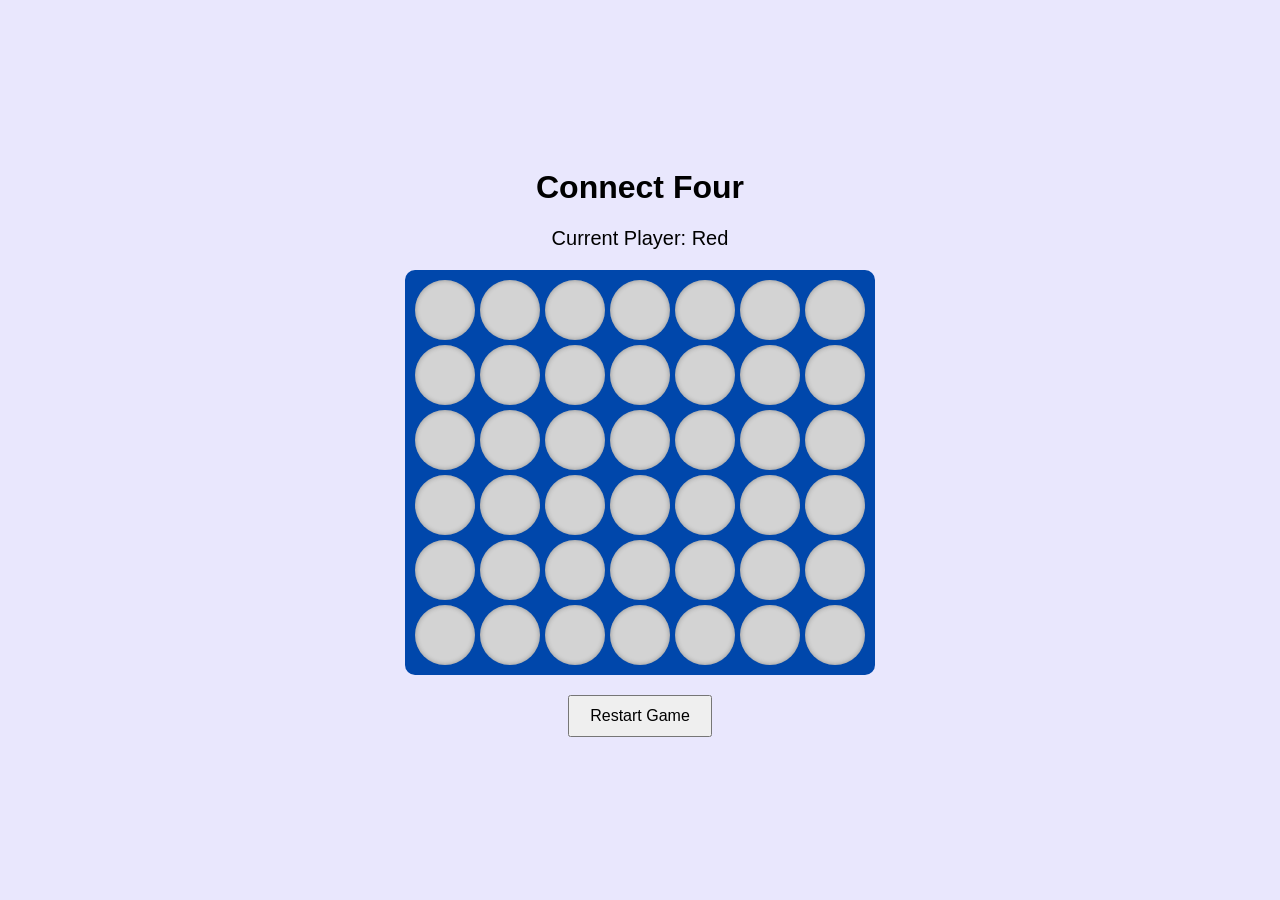
<file: HTML projects/connect four game/index.html>
<!DOCTYPE html>
<html lang="en">
  <head>
    <meta charset="UTF-8" />
    <meta name="viewport" content="width=device-width, initial-scale=1" />
    <title>Connect Four</title>
    <link rel="stylesheet" href="style.css" />
  </head>
  <body>
    <div id="game-container">
      <h1>Connect Four</h1>
      <div id="player-turn">
        Current Player: <span id="current-player">Red</span>
      </div>
      <div id="board"></div>
      <button id="reset-btn">Restart Game</button>
      <div id="message"></div>
    </div>

    <script src="index.js"></script>
  </body>
</html>
</file>
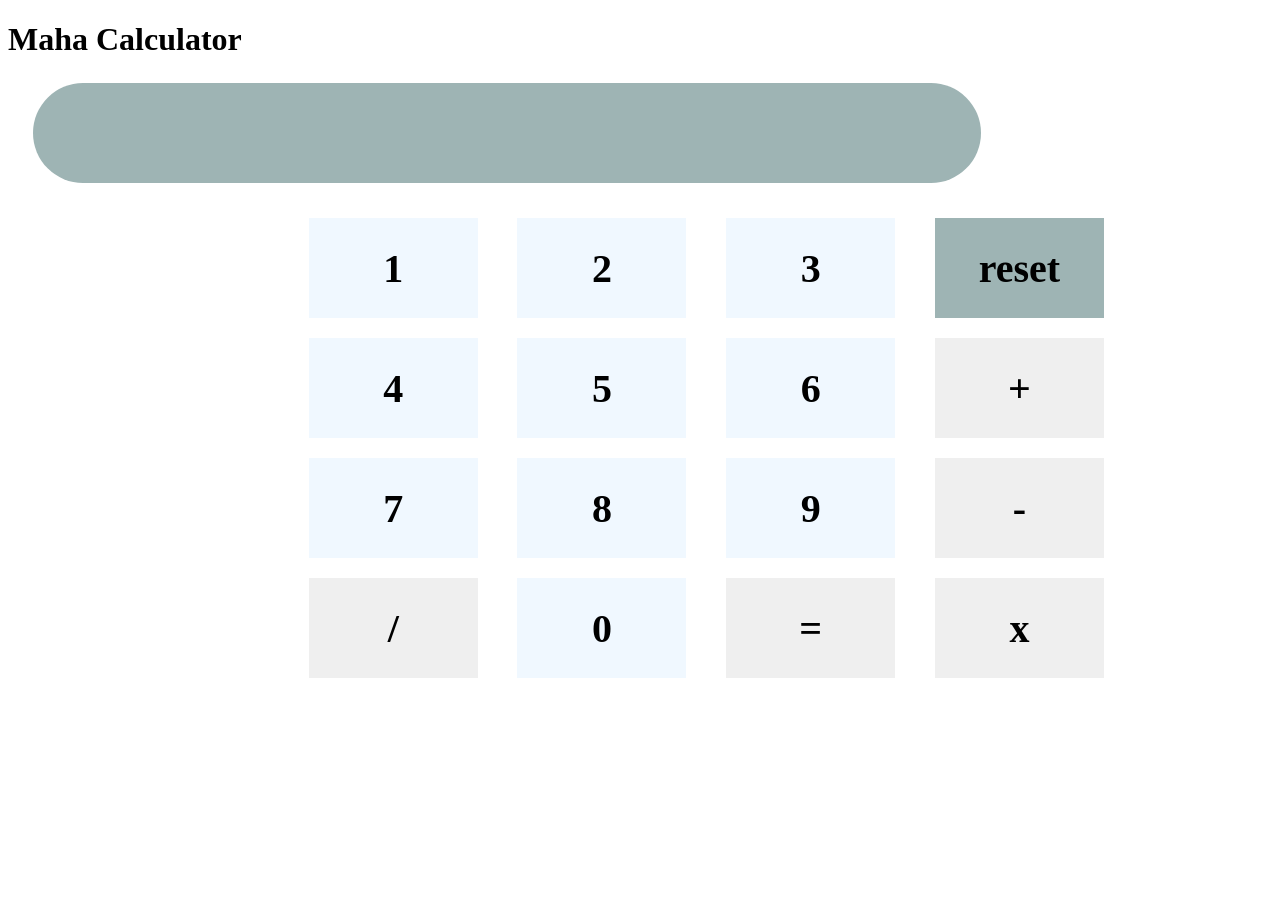
<file: HTML projects/Maha's  Calculator/index.html>
<!DOCTYPE html>
<html lang="en">
  <head>
    <meta charset="UTF-8" />
    <meta name="viewport" content="width=device-width, initial-scale=1.0" />
    <title>maha calculator</title>
    <link href="./style.css" rel="stylesheet" />
  </head>
  <body>
    <h1 class="item h1">Maha Calculator</h1>
    <div class="item shape"></div>
    <div class="allButtons">
      <button class="reset o item" id="reset">reset</button>

      <button class="equal o item" id="=">=</button>
      <button class="add o item" id="+">+</button>
      <button class="mines o item" id="-">-</button>
      <button class="times o item" id="*">x</button>
      <button class="divid o item" id="/">/</button>

      <button class="one n item" id="1">1</button>
      <button class="two n item" id="2">2</button>
      <button class="three n item" id="3">3</button>
      <button class="four n item" id="4">4</button>
      <button class="five n item" id="5">5</button>
      <button class="six n item" id="6">6</button>
      <button class="seven n item" id="7">7</button>
      <button class="eight n item" id="8">8</button>
      <button class="nine n item" id="9">9</button>
      <button class="zero n item" id="0">0</button>
    </div>
    <script src="https://ajax.googleapis.com/ajax/libs/jquery/3.3.1/jquery.min.js"></script>
    <script src="index.js"></script>
  </body>
</html>
</file>
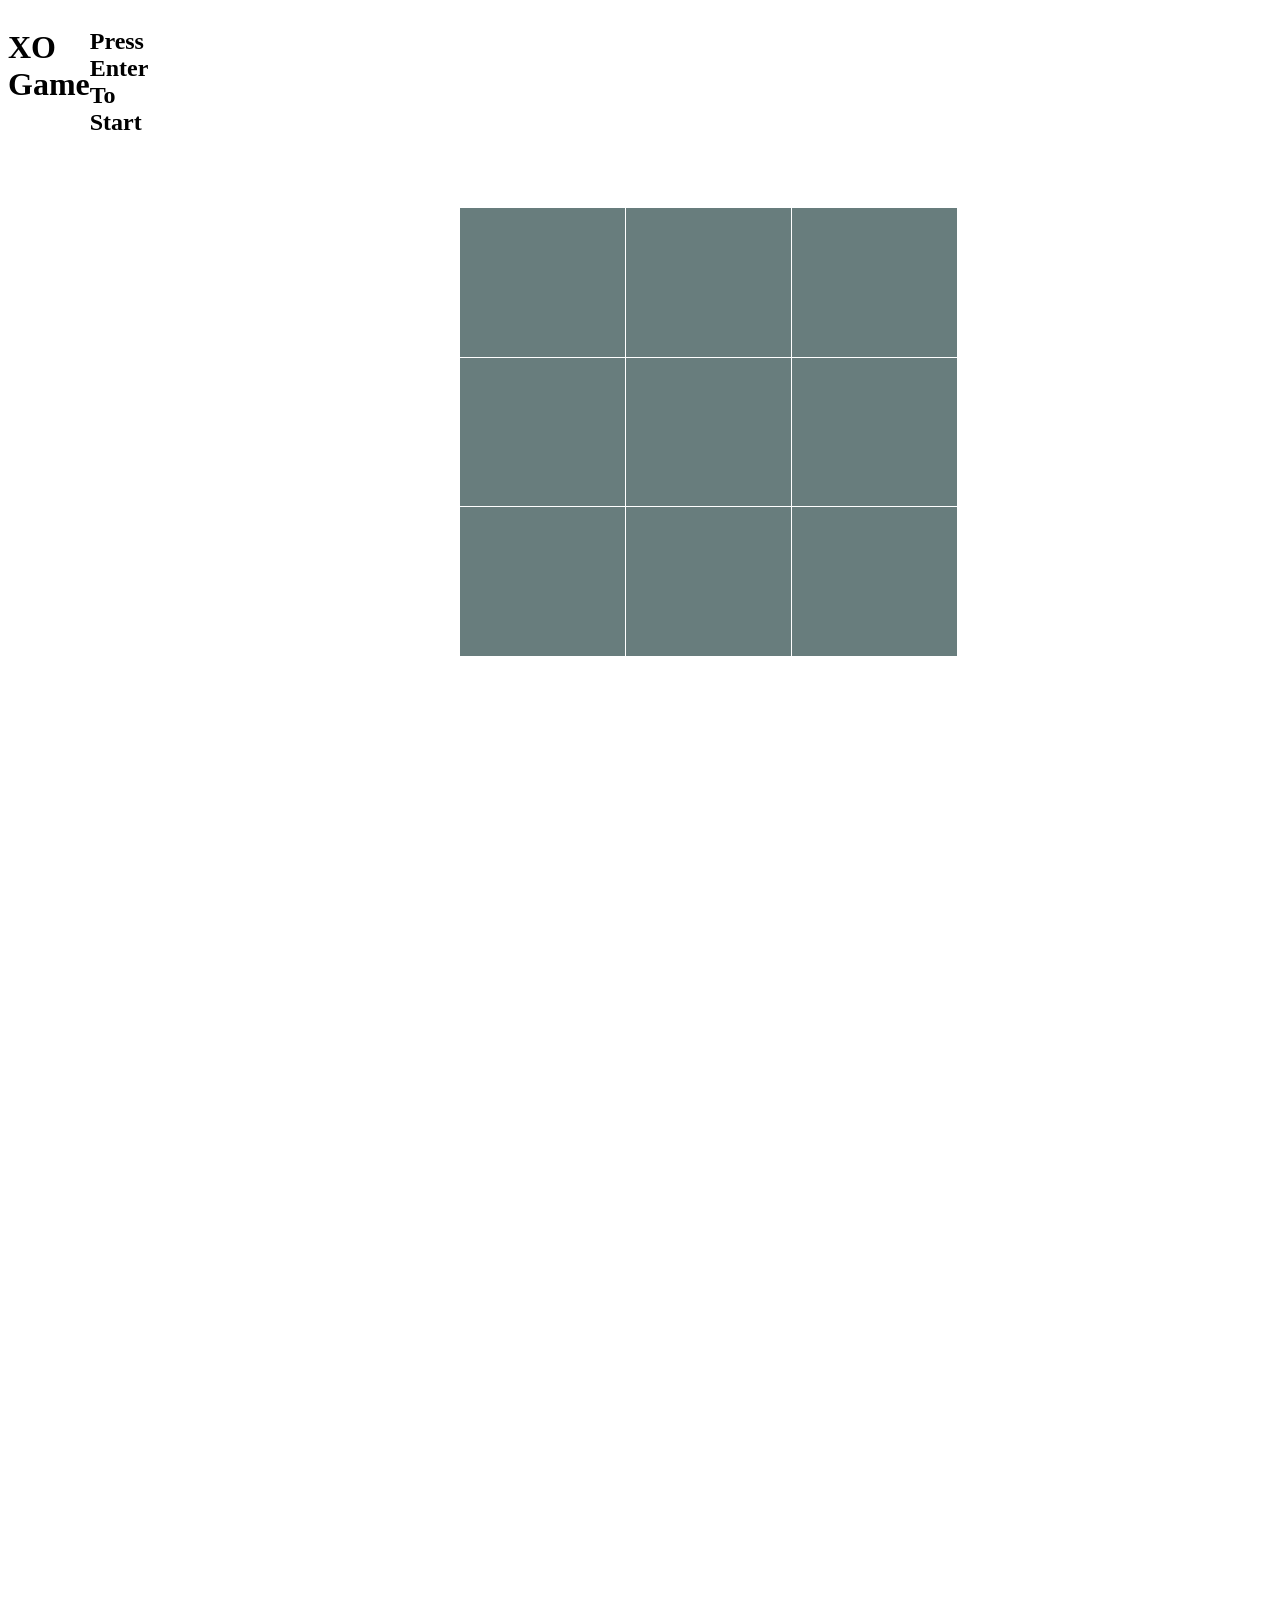
<file: HTML projects/XO game/index.html>
<!DOCTYPE html>
<html lang="en">
<head>
    <meta charset="UTF-8">
    <meta name="viewport" content="width=device-width, initial-scale=1.0">
    <title>XO game</title>
    <link rel="stylesheet" href="style.css">
    <meta name="keywords" content="xo game, Game ,html ,Javascript , XO , koketoty utaky frotsd">
</head>

<body>

    <h1 class="h1" id="h1">XO Game</h1>
    <h2 class="xo" id="h2" >Press Enter To Start</h1>
    <div class="bigContanir" id="big">
    <div class="✖️" id="✖️" ></div>
    <div class="⭕" id="⭕"></div>
        <div class="contanir">
        
        <div class="square one" id="1"></div>
        <div class="square two" id="2"></div>
        <div class="square three" id="3"></div>
        <div class="square four" id="4"></div>
        <div class="square five" id="5"></div>
        <div class="square six" id="6"></div>
        <div class="square seven" id="7"></div>
        <div class="square eight" id="8"></div>
        <div class="square nine" id="9"></div>
    </div></div>

<script src="https://ajax.googleapis.com/ajax/libs/jquery/3.3.1/jquery.min.js"></script>
    <script src="index.js"></script>
</body>
</html>
</file>
<file: HTML projects/connect four game/style.css>
body {
  font-family: Arial, sans-serif;
  background-color: #e9e7fd;
  display: flex;
  justify-content: center;
  align-items: center;
  height: 100vh;
  margin: 0;
}

#game-container {
  text-align: center;
}

#board {
  display: grid;
  grid-template-columns: repeat(7, 60px);
  grid-template-rows: repeat(6, 60px);
  gap: 5px;
  background-color: #0047ab;
  padding: 10px;
  border-radius: 10px;
  margin: 20px auto;
  width: max-content;
}

.cell {
  width: 60px;
  height: 60px;
  background-color: #d3d3d3;
  border-radius: 50%;
  cursor: pointer;
  box-shadow: inset 0 0 5px #00000050;
  transition: background-color 0.3s ease;
}

.cell.red {
  background-color: red;
}

.cell.yellow {
  background-color: yellow;
}

#reset-btn {
  padding: 10px 20px;
  font-size: 16px;
  cursor: pointer;
}

#message {
  margin-top: 15px;
  font-weight: bold;
  font-size: 18px;
  color: green;
}

#player-turn {
  font-size: 20px;
  margin-bottom: 10px;
}
</file>
<file: HTML projects/Maha's  Calculator/style.css>
.h1 {
  display: flex;
  text-align: center;
}

.shape {
  background-color: #9eb4b4;
  width: 75%;
  height: 100px;
  border-radius: 100px;
  display: flex;
  justify-content: center;
  justify-self: center;
  align-items: center;
  margin: 25px;
  font-size: 100px;
}

.allButtons {
  display: grid;
  padding: 10px;
  margin-right: 23%;
  margin-left: 23%;
  grid-template-columns: 30% 30% 30% 30%;
  grid-template-rows: 30% 30% 30% 30%;
  column-gap: 10px;
}

button {
  width: 85%;
  height: 100px;
  border: 0px solid;
  font-size: 40px;
  font-weight: bolder;
  font-family: cursive, "Times New Roman", Times, serif;
}

.one {
  grid-area: 1/1/1/1;
}

.two {
  grid-area: 2/2/1/2;
}

.three {
  grid-area: 1/3;
}

.four {
  grid-area: 2;
}

.five {
  grid-area: 2/2/2/2;
}

.six {
  grid-area: 2;
}
.seven {
  grid-area: 3;
}
.eight {
  grid-area: 3;
}
.nine {
  grid-area: 3;
}
.zero {
  grid-area: 4/2;
}

.mines {
  grid-area: 3/4;
}

.add {
  grid-area: 2/4;
}

.divid {
  grid-area: 4;
}

.n {
  background-color: aliceblue;
}

.reset {
  background-color: #9eb4b4;
}

.mouseover {
  background-color: #9eb4b4;
  color: aliceblue;
}
</file>
<file: HTML projects/XO game/style.css>
.contanir {
  width: 500px;
  height: 450px;
  display: grid;
  grid-template-columns: repeat(3, 33%) !important;
  grid-template-rows: repeat(3, 33%) !important;
  gap: 1px;
}

body {
  display: flex;
  justify-content: center;
}

.square {
  width: 499 !important;
  height: 450;
  background-color: #687d7d;
  font-size: 60px;
  text-align: center;
}

.⭕ {
  background-color: #b89189 !important;
}

.✖️ {
  background-color: #a6a6a6;
}

.⭕s {
  background-color: #e0ccc8;
}
.✖️s {
  background-color: #e0e7e7;
}

.bigContanir {
  width: 5000px;
  height: 5000px;
}

.one {
  display: grid;
  grid-area: 1/1;
}

.two {
  display: grid;
  grid-area: 1/2;
}

.three {
  display: grid;
  grid-area: 1/3;
}

.four {
  display: grid;
  grid-area: 2/1;
}

.five {
  display: grid;
  grid-area: 2/2;
}

.six {
  display: grid;
  grid-area: 2/3;
}

.seven {
  display: grid;
  grid-area: 3/1;
}

.eight {
  display: grid;
  grid-area: 3/2;
}

.nine {
  display: grid;
  grid-area: 3/3;
}


.bigContanir {
  display: flex;
  margin-top: 200px ;
  justify-content: center;
  align-content: center;
}
</file>
